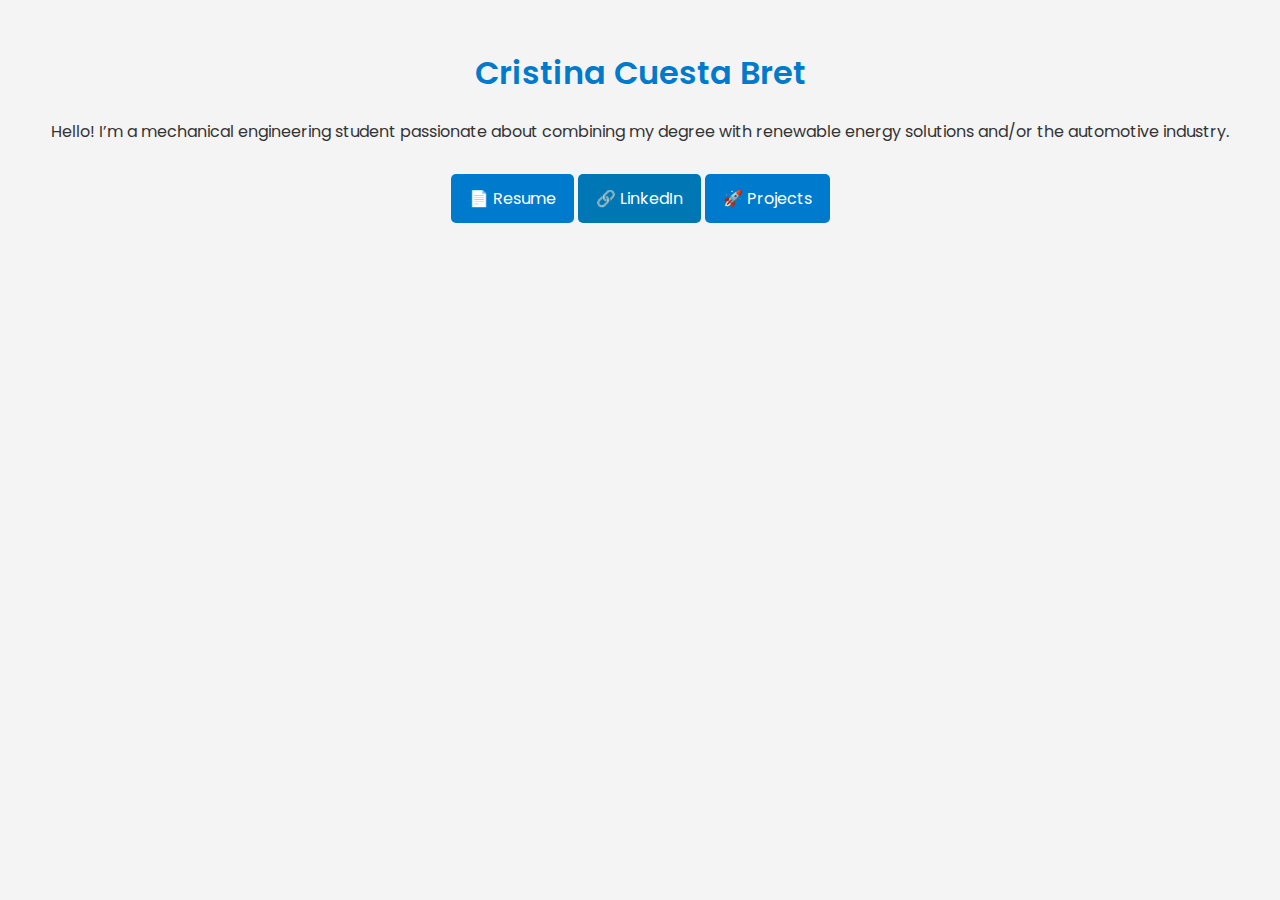
<file: index.html>
<!DOCTYPE html>
<html lang="en">
<head>
    <link rel="stylesheet" href="style.css">
    <meta charset="UTF-8">
    <meta name="viewport" content="width=device-width, initial-scale=1.0">
    <title>Engineering Portfolio</title>
    <link href="https://fonts.googleapis.com/css2?family=Poppins:wght@300;400;600&display=swap" rel="stylesheet">
    <style>
        body {
            font-family: 'Poppins', sans-serif;
            text-align: center;
            padding: 20px;
            background-color: #f4f4f4;
            color: #333;
        }
        h1 {
            color: #007acc;
            font-weight: 600;
        }
        p {
            margin: 20px 0;
        }
        a {
            display: inline-block;
            background: #007acc;
            color: white;
            padding: 12px 18px;
            border-radius: 5px;
            text-decoration: none;
            font-weight: 400;
            margin: 10px 0; /* Added margin to space out buttons */
            transition: 0.3s;
        }
        a:hover {
            background: #005a9c;
        }
        .linkedin {
            background: #0077b5; 
        }
        .linkedin:hover {
            background: #005a8b; 
        }
    </style>
</head>
<body>
    <h1>Cristina Cuesta Bret</h1>
    <p>Hello! I’m a mechanical engineering student passionate about combining my degree with renewable energy solutions and/or the automotive industry.</p>

    <!-- Resume Link -->
    <a href="resume.pdf" target="_blank">📄 Resume</a>

    <!-- LinkedIn Link -->
    <a href="https://www.linkedin.com/in/cristinacuestabret/" target="_blank" class="linkedin">🔗 LinkedIn</a>

    <!-- Projects Link -->
    <a href="Projects.html">🚀 Projects</a>

</body>
</html>
</file>
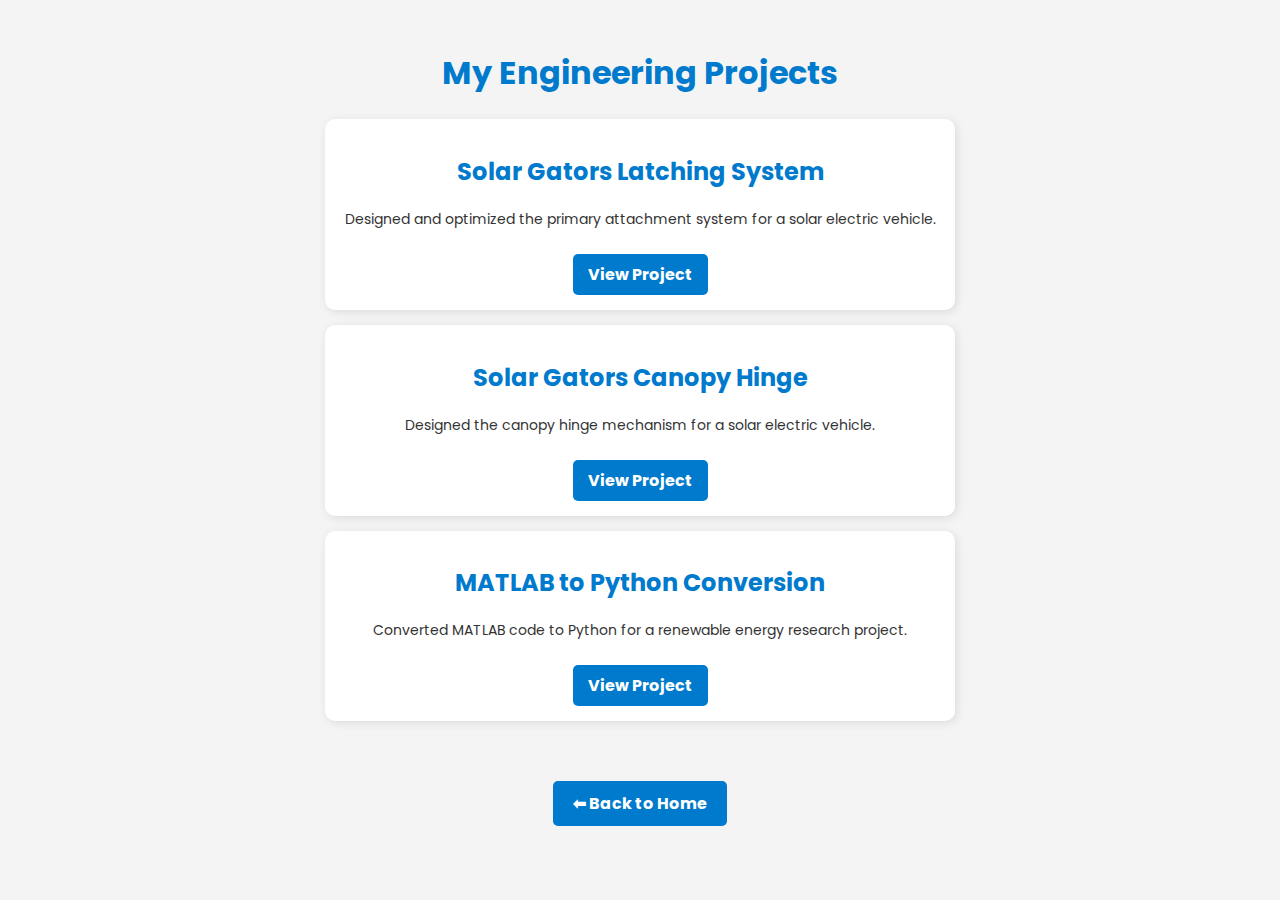
<file: Projects.html>
<!DOCTYPE html>
<html lang="en">
<head>
    <link rel="stylesheet" href="style.css">
    <meta charset="UTF-8">
    <meta name="viewport" content="width=device-width, initial-scale=1.0">
    <title>My Projects</title>
    <link href="https://fonts.googleapis.com/css2?family=Poppins:wght@300;400;600&display=swap" rel="stylesheet">
    <style>
        body {
            font-family: 'Poppins', sans-serif;
            text-align: center;
            padding: 20px;
            background-color: #f4f4f4;
            color: #333;
        }
        h1 {
            color: #007acc;
        }
        .project {
            background: white;
            padding: 15px;
            margin: 15px auto;
            width: 80%;
            max-width: 600px;
            border-radius: 10px;
            box-shadow: 2px 2px 10px rgba(0, 0, 0, 0.1);
        }
        .project h2 {
            color: #007acc;
        }
        .project p {
            font-size: 14px;
        }
        .project a {
            display: inline-block;
            background: #007acc;
            color: white;
            padding: 8px 15px;
            border-radius: 5px;
            text-decoration: none;
            font-weight: bold;
        }
        .project a:hover {
            background: #005a9c;
        }
        .back-link {
            display: inline-block;
            margin-top: 20px;
            background-color: #007acc;
            color: white;
            padding: 10px 20px;
            text-decoration: none;
            border-radius: 5px;
            font-weight: bold;
        }
        .back-link:hover {
            background-color: #005a9c;
        }
    </style>
</head>
<body>
    
    <h1>My Engineering Projects</h1>

    <div class="project">
        <h2>Solar Gators Latching System</h2>
        <p>Designed and optimized the primary attachment system for a solar electric vehicle.</p>
        <!-- Use the correct file path and format for your PDF -->
        <a href="Project 1 - Solar Gators.pdf" target="_blank"> View Project</a>
    </div>

    <div class="project">
        <h2>Solar Gators Canopy Hinge</h2>
        <p>Designed the canopy hinge mechanism for a solar electric vehicle.</p>
        <a href="Canopy Hinge.pdf" target="_blank"> View Project</a>
    </div>

    <div class="project">
        <h2>MATLAB to Python Conversion</h2>
        <p>Converted MATLAB code to Python for a renewable energy research project.</p>
        <a href="https://github.com/cuestabretc/matlab-to-python" target="_blank">View Project</a>
    </div>

    <br>
    <a href="index.html" class="back-link">⬅ Back to Home</a>

</body>
</html>
</file>
<file: style.css>
body { 
    font-family: Arial, sans-serif; 
    text-align: center; 
    padding: 20px; 
    background-color: #f4f4f4;
}
h1 { 
    color: #007acc; 
}
a { 
    text-decoration: none; 
    color: white; 
    background: #007acc; 
    padding: 10px; 
    border-radius: 5px; 
    display: inline-block; 
    margin-top: 10px; 
}
</file>
